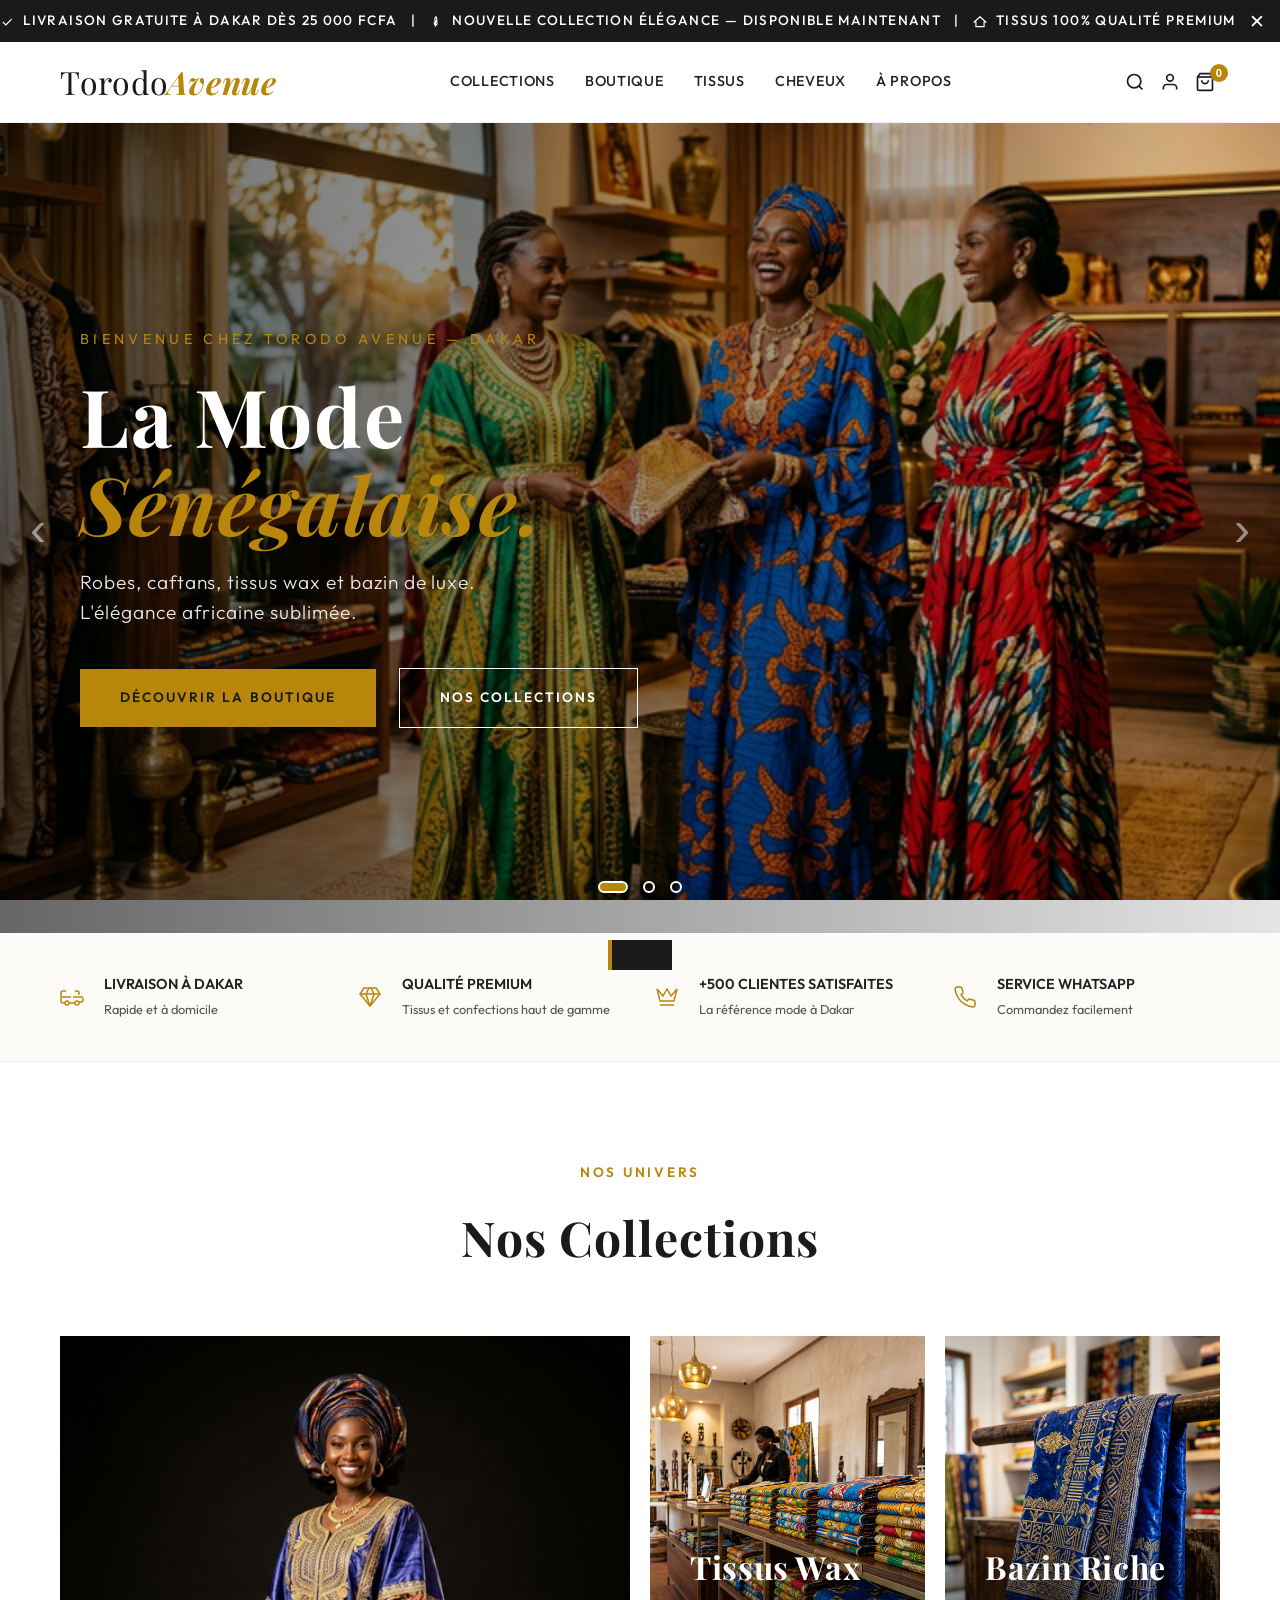
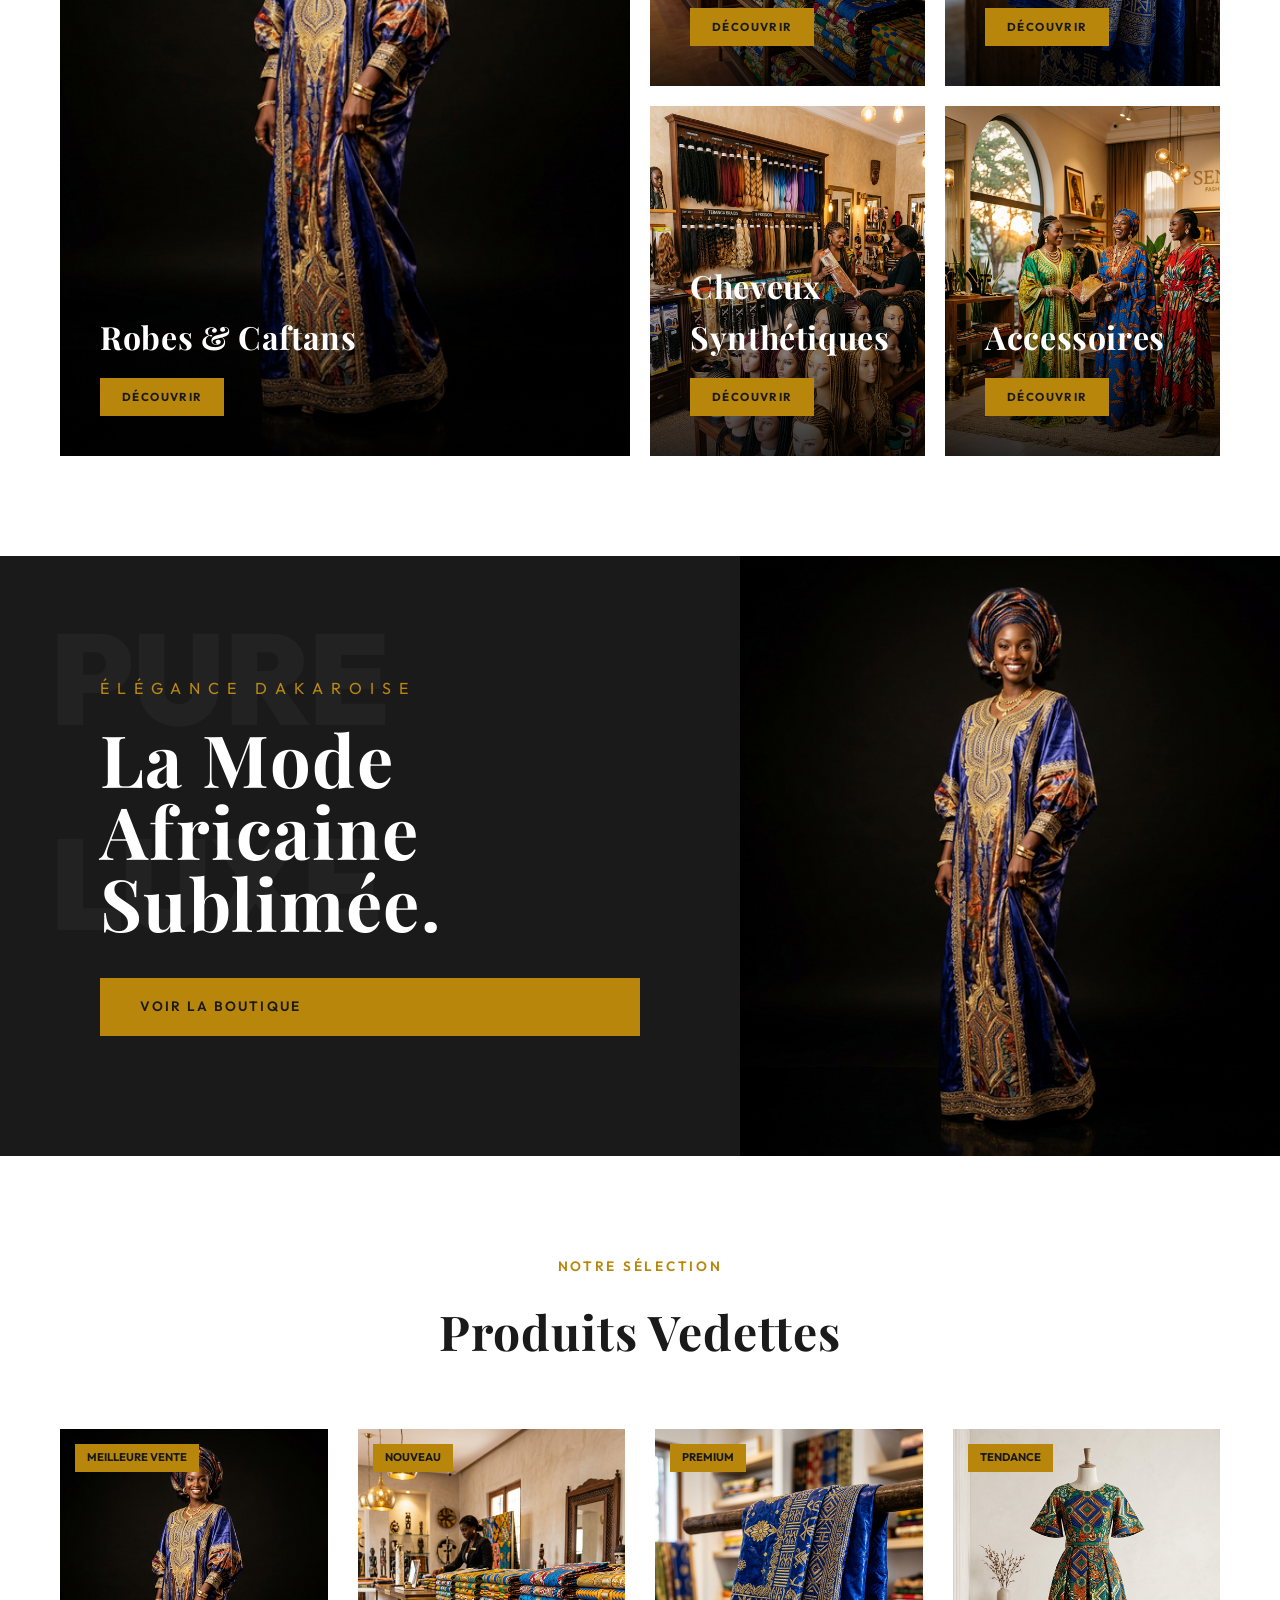
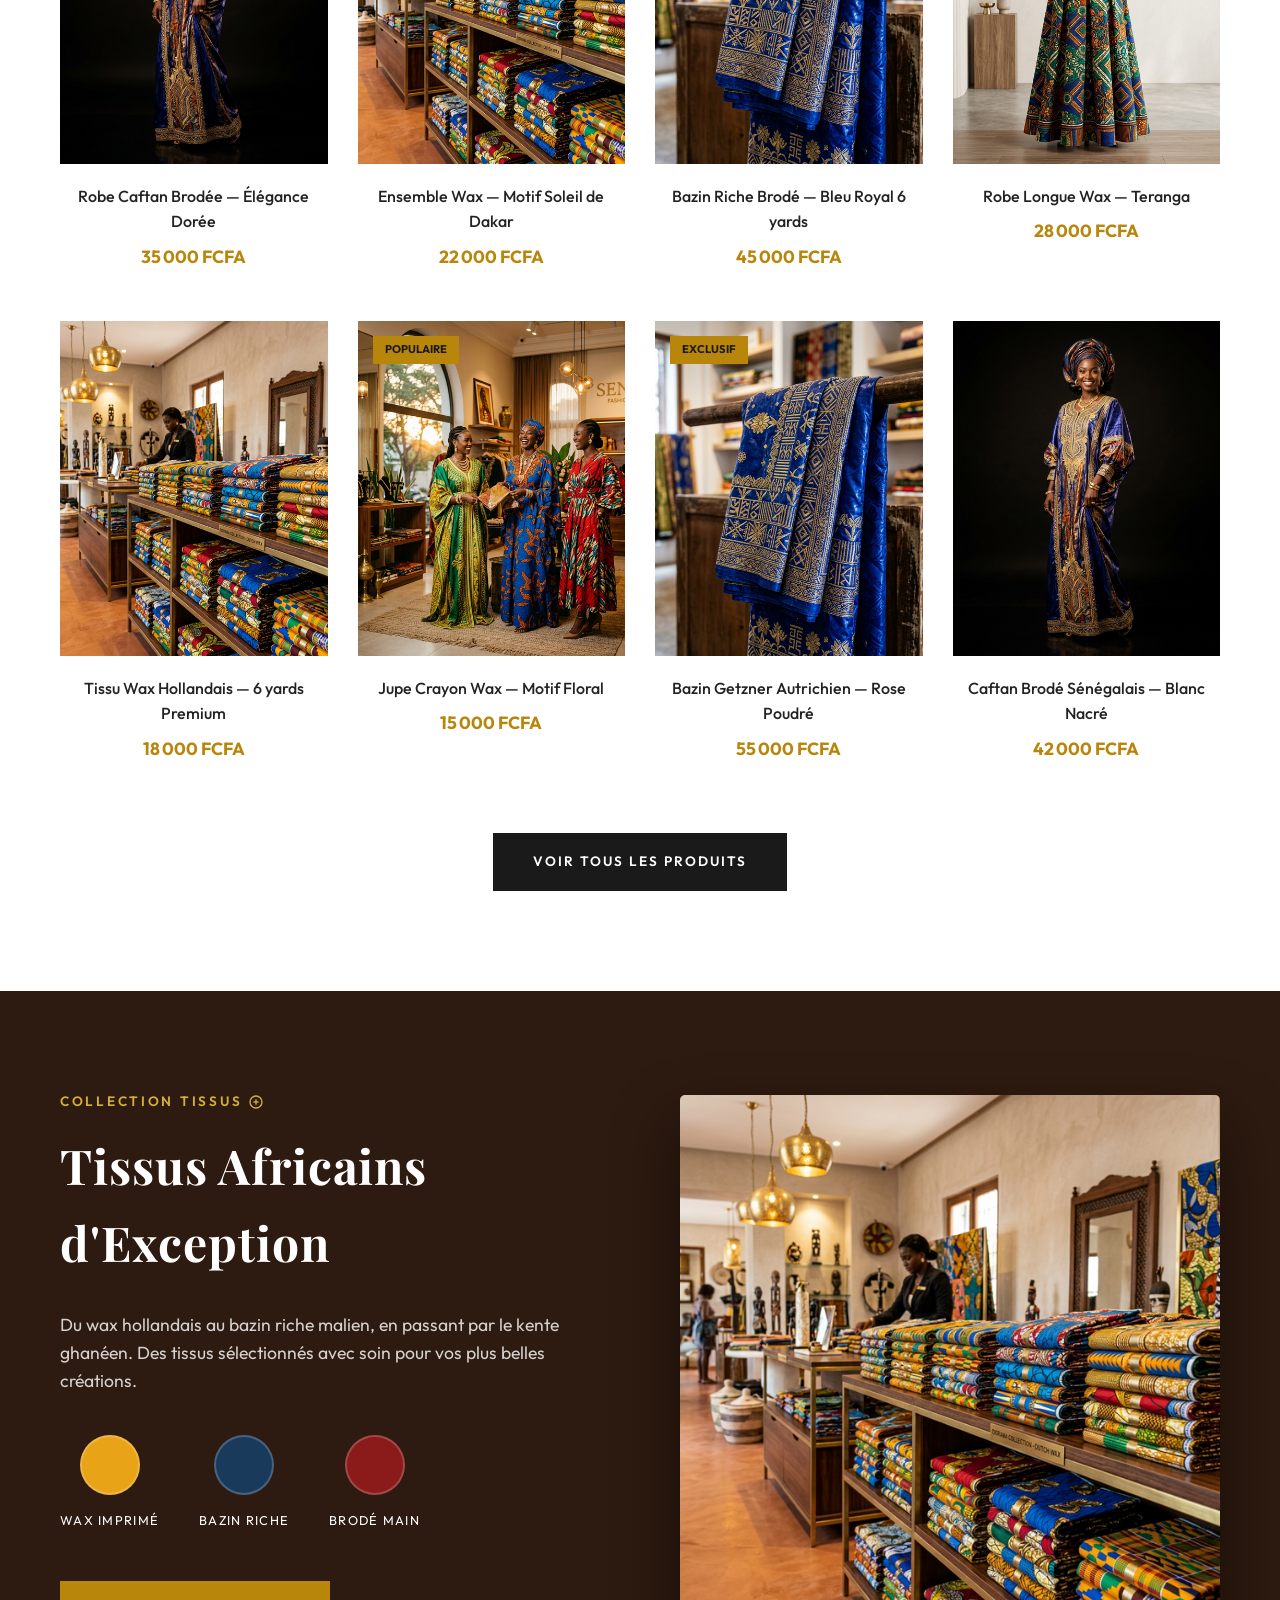
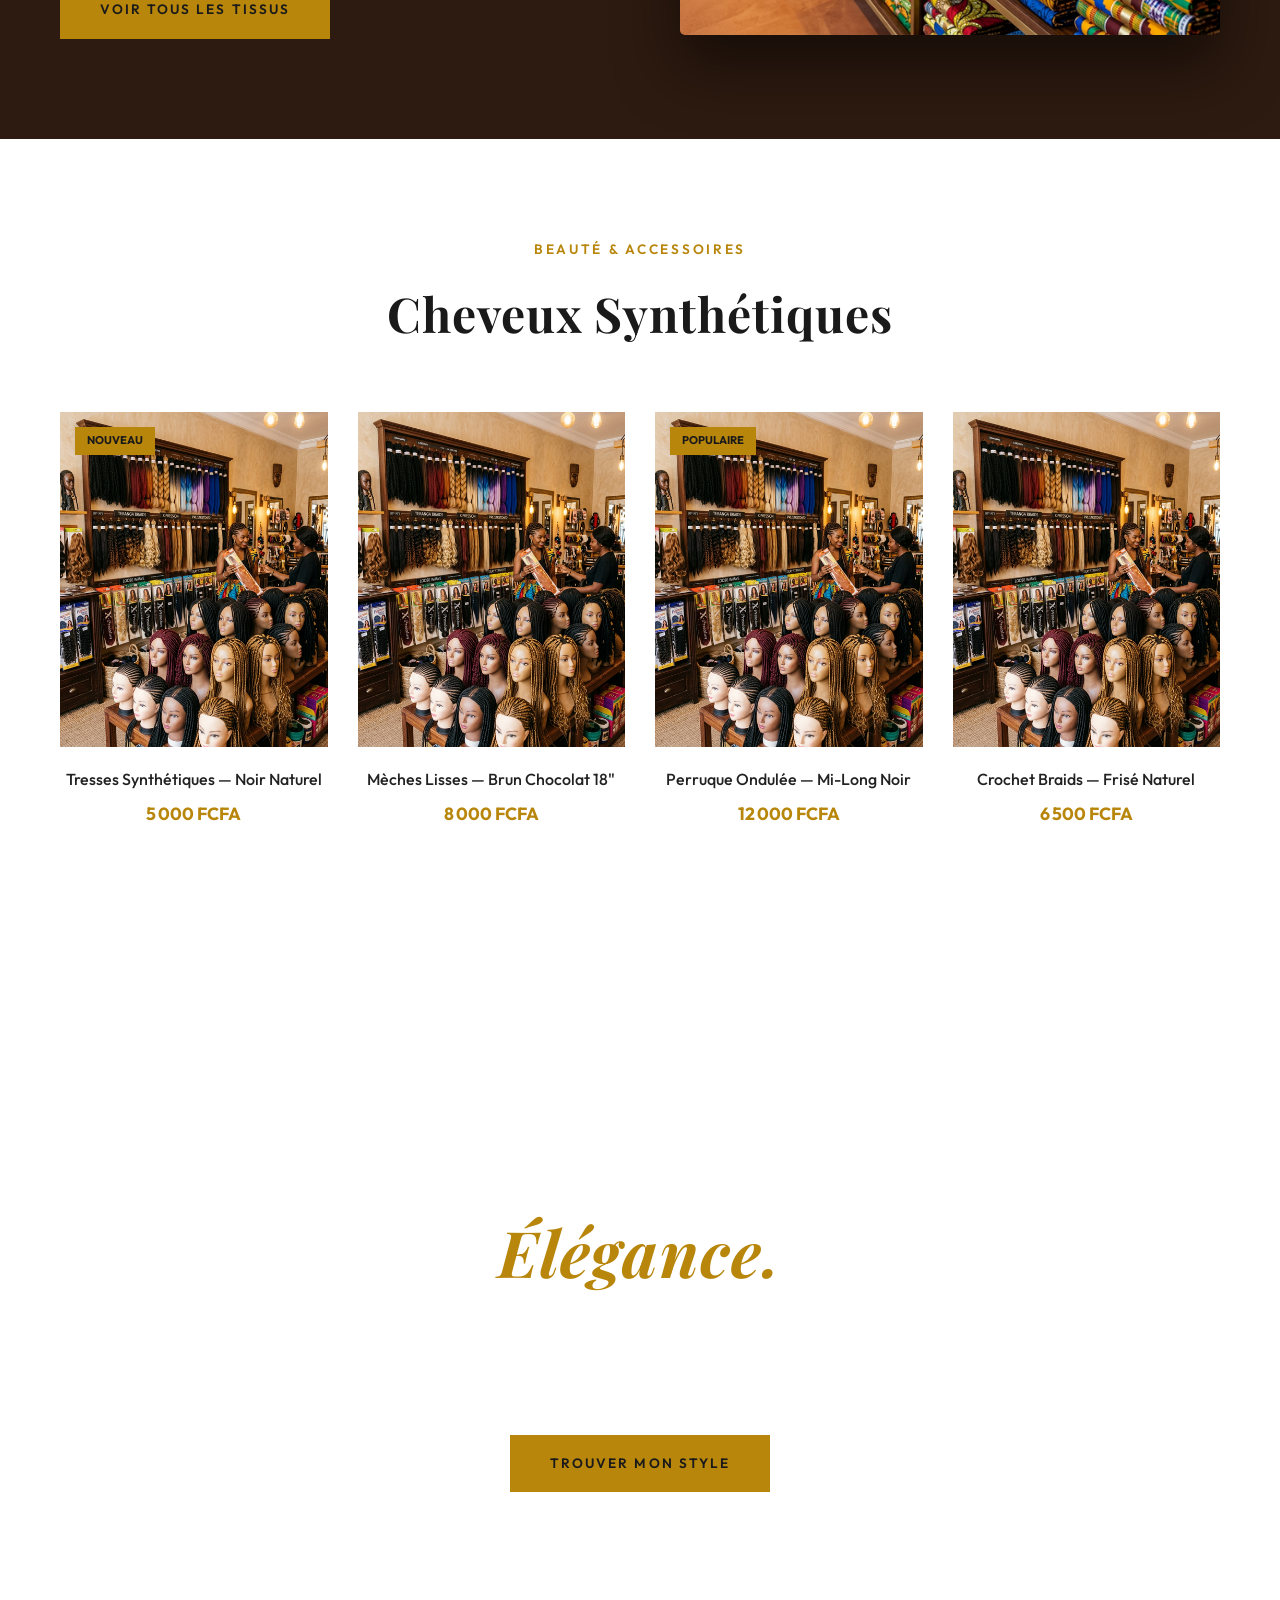
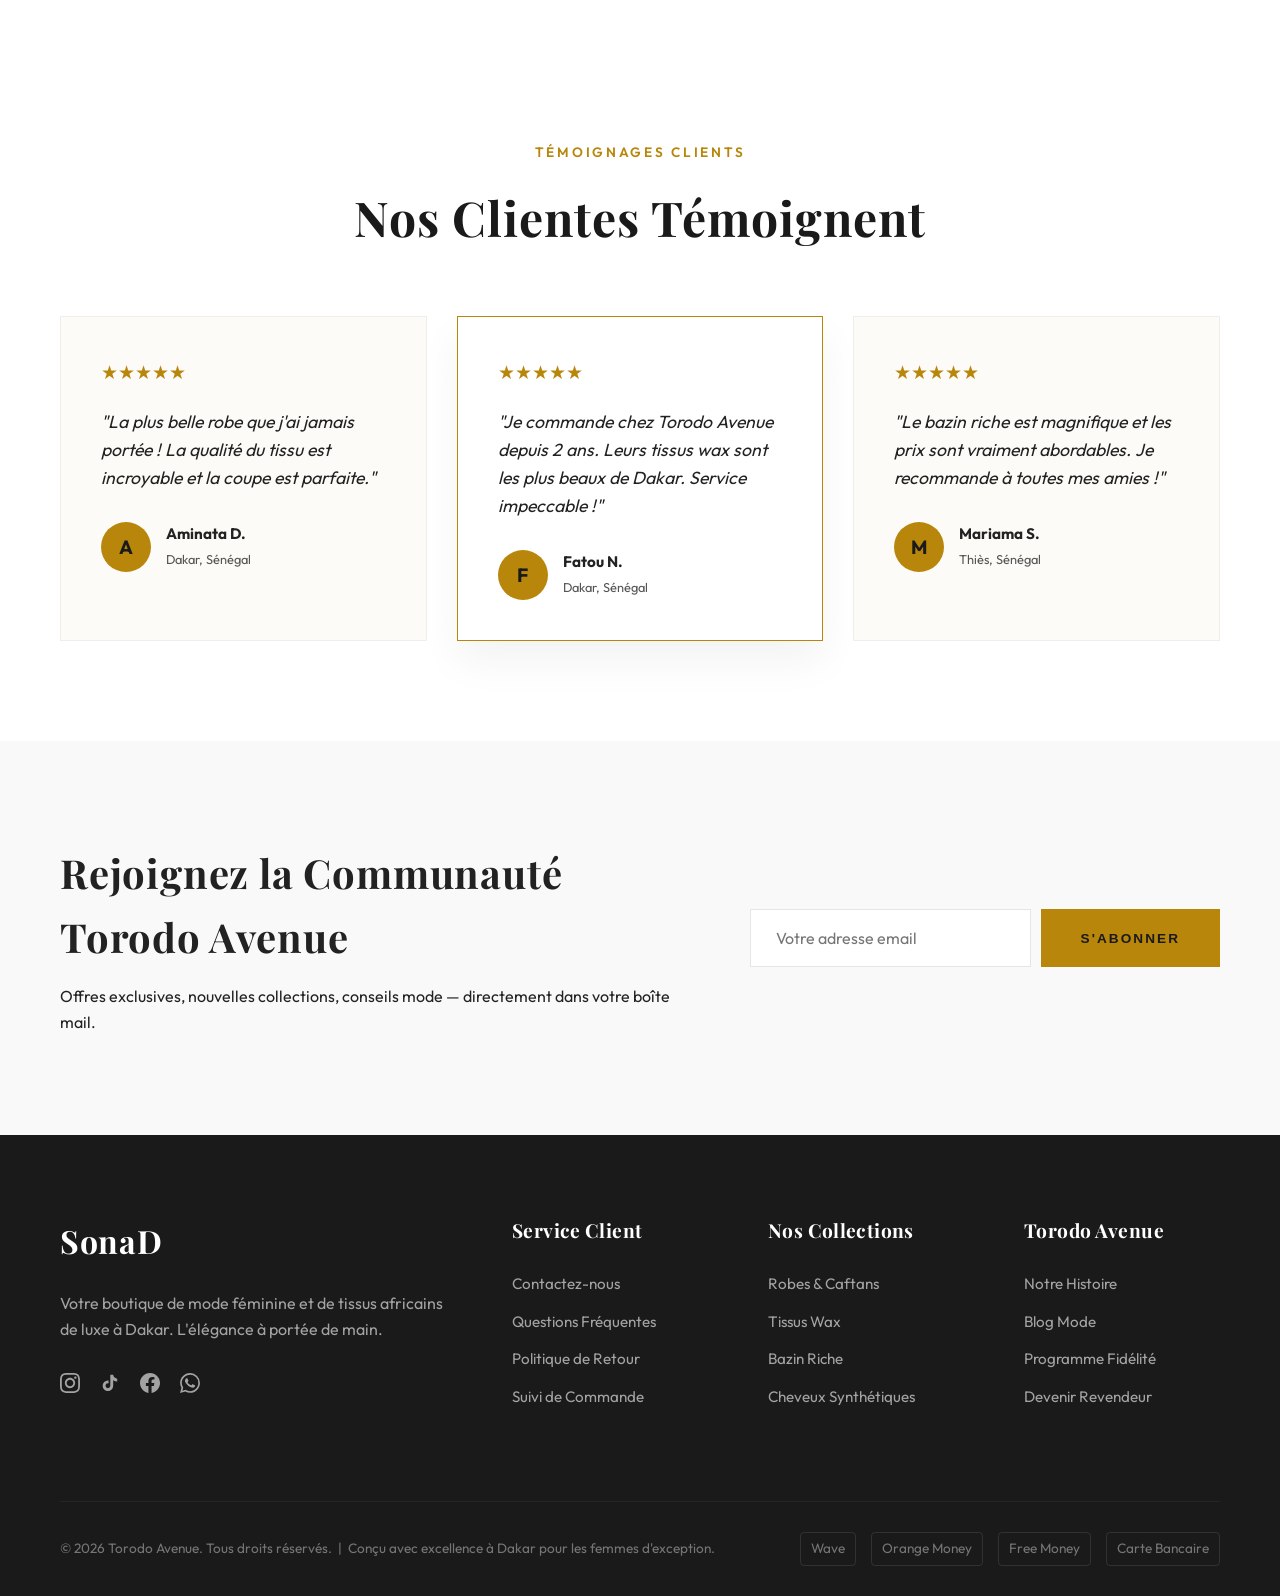
<file: index.html>
<!DOCTYPE html>
<html lang="fr">

<head>
  <meta charset="UTF-8" />
  <meta name="viewport" content="width=device-width, initial-scale=1.0" />
  <title>Torodo Avenue — Mode Femme & Tissus de Luxe à Dakar</title>
  <meta name="description"
    content="Torodo Avenue, votre boutique de mode féminine à Dakar. Robes, caftans, tissus wax, bazin riche et cheveux synthétiques. Collections exclusives, livraison partout au Sénégal." />
  <link rel="preconnect" href="https://fonts.googleapis.com" />
  <link rel="preconnect" href="https://fonts.gstatic.com" crossorigin />
  <link
    href="https://fonts.googleapis.com/css2?family=Playfair+Display:ital,wght@0,400;0,600;0,700;1,400&family=Outfit:wght@300;400;500;600&display=swap"
    rel="stylesheet" />
  <link rel="stylesheet" href="css/style.css" />
</head>

<body>

  <!-- ======================== BARRE D'ANNONCE ======================== -->
  <div class="announcement-bar" id="announcementBar">
    <div class="announcement-slider">
      <span><svg width="14" height="14" viewBox="0 0 24 24" fill="none" stroke="currentColor" stroke-width="2"
          style="vertical-align: middle; margin-right: 5px;">
          <path d="m5 12 5 5L20 7" />
        </svg> Livraison Gratuite à Dakar dès 25 000 FCFA &nbsp;&nbsp;|&nbsp;&nbsp; <svg width="14" height="14"
          viewBox="0 0 24 24" fill="none" stroke="currentColor" stroke-width="2"
          style="vertical-align: middle; margin-right: 5px;">
          <path
            d="M8.5 14.5A2.5 2.5 0 0 0 11 12c0-1.38-.5-2-1-3-1.072-2.143-.224-4.054 2-6 .5 2.5 2 3.5 1.441 8 0 0-4.441 0-4.441 3.5a2.5 2.5 0 1 0 5 0c0-1.63-1.226-3.194-3-4.5V20" />
        </svg> Nouvelle Collection Élégance — Disponible Maintenant &nbsp;&nbsp;|&nbsp;&nbsp; <svg width="14"
          height="14" viewBox="0 0 24 24" fill="none" stroke="currentColor" stroke-width="2"
          style="vertical-align: middle; margin-right: 5px;">
          <path d="M12 3 2 12h3v8h14v-8h3L12 3z" />
        </svg> Tissus 100% Qualité Premium</span>
      <span><svg width="14" height="14" viewBox="0 0 24 24" fill="none" stroke="currentColor" stroke-width="2"
          style="vertical-align: middle; margin-right: 5px;">
          <path d="m5 12 5 5L20 7" />
        </svg> Livraison Gratuite à Dakar dès 25 000 FCFA &nbsp;&nbsp;|&nbsp;&nbsp; <svg width="14" height="14"
          viewBox="0 0 24 24" fill="none" stroke="currentColor" stroke-width="2"
          style="vertical-align: middle; margin-right: 5px;">
          <path
            d="M8.5 14.5A2.5 2.5 0 0 0 11 12c0-1.38-.5-2-1-3-1.072-2.143-.224-4.054 2-6 .5 2.5 2 3.5 1.441 8 0 0-4.441 0-4.441 3.5a2.5 2.5 0 1 0 5 0c0-1.63-1.226-3.194-3-4.5V20" />
        </svg> Nouvelle Collection Élégance — Disponible Maintenant &nbsp;&nbsp;|&nbsp;&nbsp; <svg width="14"
          height="14" viewBox="0 0 24 24" fill="none" stroke="currentColor" stroke-width="2"
          style="vertical-align: middle; margin-right: 5px;">
          <path d="M12 3 2 12h3v8h14v-8h3L12 3z" />
        </svg> Tissus 100% Qualité Premium</span>
    </div>
    <button class="announcement-close" onclick="this.parentElement.style.display='none'">✕</button>
  </div>

  <!-- ======================== EN-TÊTE ======================== -->
  <header class="header" id="mainHeader">
    <div class="header-inner">
      <!-- Hamburger (mobile) -->
      <button class="hamburger" id="hamburger" aria-label="Menu">
        <span></span><span></span><span></span>
      </button>

      <!-- Logo -->
      <a href="#" class="logo">
        <span class="logo-torodo">Torodo</span><span class="logo-avenue">Avenue</span>
      </a>

      <!-- Navigation -->
      <nav class="nav" id="mainNav">
        <a href="#collections" class="nav-link">Collections</a>
        <a href="#produits" class="nav-link">Boutique</a>
        <a href="#tissus" class="nav-link">Tissus</a>
        <a href="#cheveux" class="nav-link">Cheveux</a>
        <a href="#apropos" class="nav-link">À Propos</a>
      </nav>

      <!-- Actions -->
      <div class="header-actions">
        <button class="icon-btn" id="searchBtn" aria-label="Rechercher">
          <svg width="20" height="20" viewBox="0 0 24 24" fill="none" stroke="currentColor" stroke-width="2">
            <circle cx="11" cy="11" r="8" />
            <path d="m21 21-4.35-4.35" />
          </svg>
        </button>
        <button class="icon-btn" aria-label="Compte">
          <svg width="20" height="20" viewBox="0 0 24 24" fill="none" stroke="currentColor" stroke-width="2">
            <path d="M20 21v-2a4 4 0 0 0-4-4H8a4 4 0 0 0-4 4v2" />
            <circle cx="12" cy="7" r="4" />
          </svg>
        </button>
        <button class="icon-btn cart-btn" id="cartBtn" aria-label="Panier">
          <svg width="20" height="20" viewBox="0 0 24 24" fill="none" stroke="currentColor" stroke-width="2">
            <path d="M6 2 3 6v14a2 2 0 0 0 2 2h14a2 2 0 0 0 2-2V6l-3-4z" />
            <line x1="3" y1="6" x2="21" y2="6" />
            <path d="M16 10a4 4 0 0 1-8 0" />
          </svg>
          <span class="cart-count" id="cartCount">0</span>
        </button>
      </div>
    </div>
  </header>

  <!-- Menu Mobile -->
  <div class="mobile-overlay" id="mobileOverlay">
    <button class="overlay-close" id="overlayClose" aria-label="Fermer le menu">✕</button>
    <a class="logo" href="#">
      <span class="logo-sona">Sona</span><span class="logo-d">D</span>
    </a>
    <nav class="mobile-nav">
      <a href="#collections" class="mobile-nav-link" onclick="closeMobileMenu()">Collections</a>
      <a href="#produits" class="mobile-nav-link" onclick="closeMobileMenu()">Boutique</a>
      <a href="#tissus" class="mobile-nav-link" onclick="closeMobileMenu()">Tissus</a>
      <a href="#cheveux" class="mobile-nav-link" onclick="closeMobileMenu()">Cheveux</a>
      <a href="#apropos" class="mobile-nav-link" onclick="closeMobileMenu()">À Propos</a>
    </nav>
  </div>

  <!-- ======================== HÉRO ======================== -->
  <section class="hero" id="hero">
    <div class="hero-slides">
      <div class="hero-slide active" style="background-image: url('assets/hero_banner.png')">
        <div class="hero-overlay"></div>
        <div class="hero-content">
          <p class="hero-eyebrow">Bienvenue chez Torodo Avenue — Dakar</p>
          <h1 class="hero-title">La Mode<br /><em>Sénégalaise.</em></h1>
          <p class="hero-sub">Robes, caftans, tissus wax et bazin de luxe.<br />L'élégance africaine sublimée.</p>
          <div class="hero-actions">
            <a href="#produits" class="btn btn-gold">Découvrir la Boutique</a>
            <a href="#collections" class="btn btn-outline-light">Nos Collections</a>
          </div>
        </div>
      </div>
      <div class="hero-slide" style="background-image: url('assets/collection_robes.png')">
        <div class="hero-overlay"></div>
        <div class="hero-content">
          <p class="hero-eyebrow">Nouvelle Collection</p>
          <h1 class="hero-title">Robes &<br /><em>Caftans</em></h1>
          <p class="hero-sub">Des pièces uniques pour chaque femme d'exception.</p>
          <div class="hero-actions">
            <a href="#produits" class="btn btn-gold">Voir la Collection</a>
          </div>
        </div>
      </div>
      <div class="hero-slide" style="background-image: url('assets/collection_wax.png')">
        <div class="hero-overlay"></div>
        <div class="hero-content">
          <p class="hero-eyebrow">Tissus Premium</p>
          <h1 class="hero-title">Wax &<br /><em>Bazin Riche</em></h1>
          <p class="hero-sub">Les plus beaux tissus africains, sélectionnés avec soin.</p>
          <div class="hero-actions">
            <a href="#tissus" class="btn btn-gold">Explorer les Tissus</a>
          </div>
        </div>
      </div>
    </div>
    <!-- Contrôles -->
    <div class="hero-controls" role="tablist" aria-label="Navigation du diaporama">
      <button class="hero-dot active" onclick="goToSlide(0)" aria-label="Diapositive 1" role="tab"></button>
      <button class="hero-dot" onclick="goToSlide(1)" aria-label="Diapositive 2" role="tab"></button>
      <button class="hero-dot" onclick="goToSlide(2)" aria-label="Diapositive 3" role="tab"></button>
    </div>
    <button class="hero-arrow left" onclick="prevSlide()" aria-label="Diapositive précédente">&#8249;</button>
    <button class="hero-arrow right" onclick="nextSlide()" aria-label="Diapositive suivante">&#8250;</button>
  </section>

  <!-- ======================== BARRE AVANTAGES ======================== -->
  <section class="feature-bar">
    <div class="container">
      <div class="feature-grid">
        <div class="feature-item">
          <div class="feature-icon">
            <svg width="24" height="24" viewBox="0 0 24 24" fill="none" stroke="currentColor" stroke-width="1.5">
              <path d="M5 18H3a2 2 0 0 1-2-2V8a2 2 0 0 1 2-2h3.19M15 6h2a2 2 0 0 1 2 2v2M23 13v2a2 2 0 0 1-2 2h-2" />
              <circle cx="7" cy="18" r="2" />
              <circle cx="17" cy="18" r="2" />
              <path d="M10 18h5M2 12h9M13 12h10" />
            </svg>
          </div>
          <div>
            <strong>Livraison à Dakar</strong>
            <span>Rapide et à domicile</span>
          </div>
        </div>
        <div class="feature-item">
          <div class="feature-icon">
            <svg width="24" height="24" viewBox="0 0 24 24" fill="none" stroke="currentColor" stroke-width="1.5">
              <path d="M6 3h12l4 6-10 12L2 9z" />
              <path d="M11 3 8 9l3.5 11" />
              <path d="M13 3l3 6-3.5 11" />
              <path d="M2 9h20" />
            </svg>
          </div>
          <div>
            <strong>Qualité Premium</strong>
            <span>Tissus et confections haut de gamme</span>
          </div>
        </div>
        <div class="feature-item">
          <div class="feature-icon">
            <svg width="24" height="24" viewBox="0 0 24 24" fill="none" stroke="currentColor" stroke-width="1.5">
              <path d="M2 4l3 12h14l3-12-6 7-4-7-4 7-6-7zm3 16h14" />
            </svg>
          </div>
          <div>
            <strong>+500 Clientes Satisfaites</strong>
            <span>La référence mode à Dakar</span>
          </div>
        </div>
        <div class="feature-item">
          <div class="feature-icon">
            <svg width="24" height="24" viewBox="0 0 24 24" fill="none" stroke="currentColor" stroke-width="1.5">
              <path
                d="M22 16.92v3a2 2 0 0 1-2.18 2 19.79 19.79 0 0 1-8.63-3.07 19.5 19.5 0 0 1-6-6 19.79 19.79 0 0 1-3.07-8.67A2 2 0 0 1 4.11 2h3a2 2 0 0 1 2 1.72 12.84 12.84 0 0 0 .7 2.81 2 2 0 0 1-.45 2.11L8.09 9.91a16 16 0 0 0 6 6l1.27-1.27a2 2 0 0 1 2.11-.45 12.84 12.84 0 0 0 2.81.7A2 2 0 0 1 22 16.92z" />
            </svg>
          </div>
          <div>
            <strong>Service WhatsApp</strong>
            <span>Commandez facilement</span>
          </div>
        </div>
      </div>
    </div>
  </section>

  <!-- ======================== COLLECTIONS ======================== -->
  <section class="section collections-section" id="collections">
    <div class="container">
      <div class="section-header">
        <p class="section-eyebrow">Nos Univers</p>
        <h2 class="section-title">Nos Collections</h2>
      </div>
      <div class="collections-grid">
        <div class="collection-card big">
          <img src="assets/collection_robes.png" alt="Femme élégante portant une robe de luxe Torodo Avenue"
            loading="lazy" />
          <div class="collection-card-overlay">
            <h3>Robes & Caftans</h3>
            <a href="#produits" class="btn btn-gold-sm">Découvrir</a>
          </div>
        </div>
        <div class="collection-card">
          <img src="assets/collection_wax.png" alt="Tissus Wax" loading="lazy" />
          <div class="collection-card-overlay">
            <h3>Tissus Wax</h3>
            <a href="#tissus" class="btn btn-gold-sm">Découvrir</a>
          </div>
        </div>
        <div class="collection-card">
          <img src="assets/collection_bazin.png" alt="Bazin Riche" loading="lazy" />
          <div class="collection-card-overlay">
            <h3>Bazin Riche</h3>
            <a href="#tissus" class="btn btn-gold-sm">Découvrir</a>
          </div>
        </div>
        <div class="collection-card">
          <img src="assets/collection_cheveux.png" alt="Cheveux Synthétiques" loading="lazy" />
          <div class="collection-card-overlay">
            <h3>Cheveux Synthétiques</h3>
            <a href="#cheveux" class="btn btn-gold-sm">Découvrir</a>
          </div>
        </div>
        <div class="collection-card">
          <img src="assets/hero_banner.png" alt="Accessoires" loading="lazy" />
          <div class="collection-card-overlay">
            <h3>Accessoires</h3>
            <a href="#produits" class="btn btn-gold-sm">Découvrir</a>
          </div>
        </div>
      </div>
    </div>
  </section>

  <!-- ======================== BANNIÈRE LUXE ======================== -->
  <section class="luxury-banner">
    <div class="luxury-banner-content">
      <p class="luxury-eyebrow">Élégance Dakaroise</p>
      <h2>La Mode<br />Africaine<br />Sublimée.</h2>
      <a href="#produits" class="btn btn-gold">Voir la Boutique</a>
    </div>
    <div class="luxury-banner-img">
      <img src="assets/collection_robes.png" alt="Détails de confection premium Torodo Avenue" />
    </div>
  </section>

  <!-- ======================== PRODUITS VEDETTES ======================== -->
  <section class="section" id="produits">
    <div class="container">
      <div class="section-header">
        <p class="section-eyebrow">Notre Sélection</p>
        <h2 class="section-title">Produits Vedettes</h2>
      </div>
      <div class="products-grid" id="productsGrid">
        <!-- Injecté par JS -->
      </div>
      <div class="cta-center">
        <a href="#" class="btn btn-dark">Voir Tous les Produits</a>
      </div>
    </div>
  </section>

  <!-- ======================== SECTION TISSUS ======================== -->
  <section class="section brown-section" id="tissus">
    <div class="container">
      <div class="brown-inner">
        <div class="brown-text">
          <p class="section-eyebrow light">Collection Tissus <svg width="16" height="16" viewBox="0 0 24 24" fill="none"
              stroke="currentColor" stroke-width="2" style="vertical-align: middle;">
              <path d="M12 21a9 9 0 1 0 0-18 9 9 0 0 0 0 18z" />
              <path d="M12 8v8" />
              <path d="M8 12h8" />
            </svg></p>
          <h2 class="section-title light">Tissus Africains<br />d'Exception</h2>
          <p class="brown-desc">Du wax hollandais au bazin riche malien, en passant par le kente ghanéen. Des tissus
            sélectionnés avec soin pour vos plus belles créations.</p>
          <div class="brown-shades">
            <div class="shade-item">
              <div class="shade-dot" style="background: #E8A317;"></div>
              <span>Wax Imprimé</span>
            </div>
            <div class="shade-item">
              <div class="shade-dot" style="background: #1A3A5C;"></div>
              <span>Bazin Riche</span>
            </div>
            <div class="shade-item">
              <div class="shade-dot" style="background: #8B1A1A;"></div>
              <span>Brodé Main</span>
            </div>
          </div>
          <a href="#produits" class="btn btn-gold">Voir tous les Tissus</a>
        </div>
        <div class="brown-img">
          <img src="assets/collection_wax.png" alt="Différents types de tissus Wax et Bazin Riche Torodo Avenue" />
        </div>
      </div>
    </div>
  </section>

  <!-- ======================== CHEVEUX SYNTHÉTIQUES ======================== -->
  <section class="section" id="cheveux">
    <div class="container">
      <div class="section-header">
        <p class="section-eyebrow">Beauté & Accessoires</p>
        <h2 class="section-title">Cheveux Synthétiques</h2>
      </div>
      <div class="balayage-grid" id="cheveuxGrid">
        <!-- Injecté par JS -->
      </div>
    </div>
  </section>

  <!-- ======================== BANNIÈRE INSPIRATION ======================== -->
  <section class="howto-banner">
    <div class="howto-content">
      <h2>Sublimez Votre<br /><em>Élégance.</em></h2>
      <p>Chaque pièce Torodo Avenue est pensée pour les femmes qui célèbrent leur beauté et leur culture.</p>
      <a href="#produits" class="btn btn-gold">Trouver Mon Style</a>
    </div>
  </section>

  <!-- ======================== TÉMOIGNAGES ======================== -->
  <section class="section testimonials-section" id="apropos">
    <div class="container">
      <div class="section-header">
        <p class="section-eyebrow">Témoignages Clients</p>
        <h2 class="section-title">Nos Clientes Témoignent</h2>
      </div>
      <div class="testimonials-grid">
        <div class="testimonial-card">
          <div class="stars">★★★★★</div>
          <p>"La plus belle robe que j'ai jamais portée ! La qualité du tissu est incroyable et la coupe est parfaite."
          </p>
          <div class="testimonial-author">
            <div class="author-avatar">A</div>
            <div>
              <strong>Aminata D.</strong>
              <span>Dakar, Sénégal</span>
            </div>
          </div>
        </div>
        <div class="testimonial-card featured">
          <div class="stars">★★★★★</div>
          <p>"Je commande chez Torodo Avenue depuis 2 ans. Leurs tissus wax sont les plus beaux de Dakar. Service
            impeccable !"
          </p>
          <div class="testimonial-author">
            <div class="author-avatar">F</div>
            <div>
              <strong>Fatou N.</strong>
              <span>Dakar, Sénégal</span>
            </div>
          </div>
        </div>
        <div class="testimonial-card">
          <div class="stars">★★★★★</div>
          <p>"Le bazin riche est magnifique et les prix sont vraiment abordables. Je recommande à toutes mes amies !"
          </p>
          <div class="testimonial-author">
            <div class="author-avatar">M</div>
            <div>
              <strong>Mariama S.</strong>
              <span>Thiès, Sénégal</span>
            </div>
          </div>
        </div>
      </div>
    </div>
  </section>

  <!-- ======================== NEWSLETTER ======================== -->
  <section class="newsletter-section">
    <div class="container">
      <div class="newsletter-inner">
        <div class="newsletter-text">
          <h2>Rejoignez la Communauté Torodo Avenue</h2>
          <p>Offres exclusives, nouvelles collections, conseils mode — directement dans votre boîte mail.</p>
        </div>
        <form class="newsletter-form" onsubmit="subscribeNewsletter(event)">
          <input type="email" id="newsletterEmail" placeholder="Votre adresse email" required />
          <button type="submit" class="btn btn-gold">S'abonner</button>
        </form>
      </div>
    </div>
  </section>

  <!-- ======================== PIED DE PAGE ======================== -->
  <footer class="footer">
    <div class="container">
      <div class="footer-grid">
        <div class="footer-brand">
          <a href="#" class="logo footer-logo">
            <span class="logo-sona">Sona</span><span class="logo-d">D</span>
          </a>
          <p>Votre boutique de mode féminine et de tissus africains de luxe à Dakar. L'élégance à portée de main.</p>
          <div class="social-links">
            <a href="#" aria-label="Instagram" class="social-link">
              <svg viewBox="0 0 24 24" width="20" height="20" fill="currentColor">
                <path
                  d="M12 2.163c3.204 0 3.584.012 4.85.07 3.252.148 4.771 1.691 4.919 4.919.058 1.265.069 1.645.069 4.849 0 3.205-.012 3.584-.069 4.849-.149 3.225-1.664 4.771-4.919 4.919-1.266.058-1.644.07-4.85.07-3.204 0-3.584-.012-4.849-.07-3.26-.149-4.771-1.699-4.919-4.92-.058-1.265-.07-1.644-.07-4.849 0-3.204.013-3.583.07-4.849.149-3.227 1.664-4.771 4.919-4.919 1.266-.057 1.645-.069 4.849-.069zm0-2.163c-3.259 0-3.667.014-4.947.072-4.358.2-6.78 2.618-6.98 6.98-.059 1.281-.073 1.689-.073 4.948 0 3.259.014 3.668.072 4.948.2 4.358 2.618 6.78 6.98 6.98 1.281.058 1.689.072 4.948.072 3.259 0 3.668-.014 4.948-.072 4.354-.2 6.782-2.618 6.979-6.98.059-1.28.073-1.689.073-4.948 0-3.259-.014-3.667-.072-4.947-.196-4.354-2.617-6.78-6.979-6.98-1.281-.059-1.69-.073-4.949-.073zm0 5.838c-3.403 0-6.162 2.759-6.162 6.162s2.759 6.163 6.162 6.163 6.162-2.759 6.162-6.163c0-3.403-2.759-6.162-6.162-6.162zm0 10.162c-2.209 0-4-1.79-4-4 0-2.209 1.791-4 4-4s4 1.791 4 4c0 2.21-1.791 4-4 4zm6.406-11.845c-.796 0-1.441.645-1.441 1.44s.645 1.44 1.441 1.44c.795 0 1.439-.645 1.439-1.44s-.644-1.44-1.439-1.44z" />
              </svg>
            </a>
            <a href="#" aria-label="TikTok" class="social-link">
              <svg viewBox="0 0 24 24" width="20" height="20" fill="currentColor">
                <path
                  d="M19.59 6.69a4.83 4.83 0 01-3.77-4.25V2h-3.45v13.67a2.89 2.89 0 01-2.88 2.5 2.89 2.89 0 01-2.89-2.89 2.89 2.89 0 012.89-2.89c.28 0 .54.04.79.1V9.01a6.33 6.33 0 00-.79-.05 6.34 6.34 0 00-6.34 6.34 6.34 6.34 0 006.34 6.34 6.34 6.34 0 006.33-6.34V8.75a8.26 8.26 0 004.84 1.55V6.85a4.85 4.85 0 01-1.07-.16z" />
              </svg>
            </a>
            <a href="#" aria-label="Facebook" class="social-link">
              <svg viewBox="0 0 24 24" width="20" height="20" fill="currentColor">
                <path
                  d="M24 12.073c0-6.627-5.373-12-12-12s-12 5.373-12 12c0 5.99 4.388 10.954 10.125 11.854v-8.385H7.078v-3.47h3.047V9.43c0-3.007 1.792-4.669 4.533-4.669 1.312 0 2.686.235 2.686.235v2.953H15.83c-1.491 0-1.956.925-1.956 1.874v2.25h3.328l-.532 3.47h-2.796v8.385C19.612 23.027 24 18.062 24 12.073z" />
              </svg>
            </a>
            <a href="#" aria-label="WhatsApp" class="social-link">
              <svg viewBox="0 0 24 24" width="20" height="20" fill="currentColor">
                <path
                  d="M17.472 14.382c-.297-.149-1.758-.867-2.03-.967-.273-.099-.471-.148-.67.15-.197.297-.767.966-.94 1.164-.173.199-.347.223-.644.075-.297-.15-1.255-.463-2.39-1.475-.883-.788-1.48-1.761-1.653-2.059-.173-.297-.018-.458.13-.606.134-.133.298-.347.446-.52.149-.174.198-.298.298-.497.099-.198.05-.371-.025-.52-.075-.149-.669-1.612-.916-2.207-.242-.579-.487-.5-.669-.51-.173-.008-.371-.01-.57-.01-.198 0-.52.074-.792.372-.272.297-1.04 1.016-1.04 2.479 0 1.462 1.065 2.875 1.213 3.074.149.198 2.096 3.2 5.077 4.487.709.306 1.262.489 1.694.625.712.227 1.36.195 1.871.118.571-.085 1.758-.719 2.006-1.413.248-.694.248-1.289.173-1.413-.074-.124-.272-.198-.57-.347m-5.421 7.403h-.004a9.87 9.87 0 01-5.031-1.378l-.361-.214-3.741.982.998-3.648-.235-.374a9.86 9.86 0 01-1.51-5.26c.001-5.45 4.436-9.884 9.888-9.884 2.64 0 5.122 1.03 6.988 2.898a9.825 9.825 0 012.893 6.994c-.003 5.45-4.437 9.884-9.885 9.884m8.413-18.297A11.815 11.815 0 0012.05 0C5.495 0 .16 5.335.157 11.892c0 2.096.547 4.142 1.588 5.945L.057 24l6.305-1.654a11.882 11.882 0 005.683 1.448h.005c6.554 0 11.89-5.335 11.893-11.893a11.821 11.821 0 00-3.48-8.413z" />
              </svg>
            </a>
          </div>
        </div>

        <div class="footer-col">
          <h4>Service Client</h4>
          <ul>
            <li><a href="#">Contactez-nous</a></li>
            <li><a href="#">Questions Fréquentes</a></li>
            <li><a href="#">Politique de Retour</a></li>
            <li><a href="#">Suivi de Commande</a></li>
          </ul>
        </div>

        <div class="footer-col">
          <h4>Nos Collections</h4>
          <ul>
            <li><a href="#">Robes & Caftans</a></li>
            <li><a href="#">Tissus Wax</a></li>
            <li><a href="#">Bazin Riche</a></li>
            <li><a href="#">Cheveux Synthétiques</a></li>
          </ul>
        </div>

        <div class="footer-col">
          <h4>Torodo Avenue</h4>
          <ul>
            <li><a href="#">Notre Histoire</a></li>
            <li><a href="#">Blog Mode</a></li>
            <li><a href="#">Programme Fidélité</a></li>
            <li><a href="#">Devenir Revendeur</a></li>
          </ul>
        </div>
      </div>

      <div class="footer-bottom">
        <p>© 2026 Torodo Avenue. Tous droits réservés. &nbsp;|&nbsp; Conçu avec excellence à Dakar pour les femmes
          d'exception.</p>
        <div class="payment-icons">
          <span class="pay-badge">Wave</span>
          <span class="pay-badge">Orange Money</span>
          <span class="pay-badge">Free Money</span>
          <span class="pay-badge">Carte Bancaire</span>
        </div>
      </div>
    </div>
  </footer>

  <!-- ======================== TIROIR PANIER ======================== -->
  <div class="cart-overlay" id="cartOverlay" onclick="closeCart()"></div>
  <div class="cart-drawer" id="cartDrawer">
    <div class="cart-header">
      <h3>Mon Panier</h3>
      <button onclick="closeCart()" class="cart-close">✕</button>
    </div>
    <div class="cart-body" id="cartBody">
      <div class="cart-empty">
        <div class="cart-empty-icon"><svg width="48" height="48" viewBox="0 0 24 24" fill="none" stroke="currentColor"
            stroke-width="1">
            <path d="M6 2 3 6v14a2 2 0 0 0 2 2h14a2 2 0 0 0 2-2V6l-3-4z" />
            <line x1="3" y1="6" x2="21" y2="6" />
            <path d="M16 10a4 4 0 0 1-8 0" />
          </svg></div>
        <p>Votre panier est vide.</p>
        <a href="#produits" class="btn btn-gold" onclick="closeCart()">Commencer vos Achats</a>
      </div>
    </div>
    <div class="cart-footer" id="cartFooter" style="display:none">
      <div class="cart-total">
        <span>Total</span>
        <strong id="cartTotal">0 FCFA</strong>
      </div>
      <button class="btn btn-gold btn-full">Passer la Commande</button>
    </div>
  </div>

  <!-- Notification -->
  <div class="toast" id="toast"></div>

  <script src="js/main.js"></script>
</body>

</html>
</file>
<file: css/style.css>
/* ==========================================================================
   Torodo Avenue Premium Design System — Mode Femme & Tissus — Dakar, Sénégal
   ========================================================================== */

:root {
  /* Colors */
  --primary: #1A1A1A;
  /* Luxury Black */
  --secondary: #B8860B;
  /* Darker Gold for contrast (WCAG) */
  --accent: #FDFBF8;
  /* Soft Cream */
  --text: #222222;
  --text-light: #555555;
  --white: #FFFFFF;
  --gold-hover: #B8860B;
  --gray-bg: #F9F9F9;

  /* Typography */
  --font-main: 'Outfit', sans-serif;
  --font-heading: 'Playfair Display', serif;

  /* Spacing */
  --section-padding: 100px 0;
  --container-width: 1200px;

  /* Transitions */
  --transition: all 0.3s cubic-bezier(0.4, 0, 0.2, 1);
}

* {
  margin: 0;
  padding: 0;
  box-sizing: border-box;
}

html {
  scroll-behavior: smooth;
}

body {
  font-family: var(--font-main);
  color: var(--text);
  line-height: 1.6;
  background-color: var(--white);
  overflow-x: hidden;
}

h1,
h2,
h3,
h4,
.logo {
  font-family: var(--font-heading);
  letter-spacing: 0.02em;
}

a {
  text-decoration: none;
  color: inherit;
  transition: var(--transition);
}

ul {
  list-style: none;
}

img {
  max-width: 100%;
  height: auto;
  display: block;
}

.container {
  max-width: var(--container-width);
  margin: 0 auto;
  padding: 0 20px;
}

.section {
  padding: var(--section-padding);
}

/* ==========================================================================
   Announcement Bar
   ========================================================================== */

.announcement-bar {
  background: var(--primary);
  color: var(--white);
  padding: 10px 0;
  font-size: 0.85rem;
  font-weight: 500;
  text-transform: uppercase;
  letter-spacing: 0.1em;
  position: relative;
  overflow: hidden;
  z-index: 1001;
}

.announcement-slider {
  display: flex;
  white-space: nowrap;
  animation: scrollAnnounce 30s linear infinite;
}

.announcement-slider span {
  padding-right: 50px;
}

@keyframes scrollAnnounce {
  0% {
    transform: translateX(0);
  }

  100% {
    transform: translateX(-50%);
  }
}

.announcement-close {
  position: absolute;
  right: 15px;
  top: 50%;
  transform: translateY(-50%);
  background: none;
  border: none;
  color: var(--white);
  cursor: pointer;
  font-size: 1.2rem;
  z-index: 2;
}

/* ==========================================================================
   Header & Navigation
   ========================================================================== */

.header {
  position: sticky;
  top: 0;
  background: rgba(255, 255, 255, 0.95);
  backdrop-filter: blur(10px);
  z-index: 1000;
  border-bottom: 1px solid rgba(0, 0, 0, 0.05);
  transition: var(--transition);
}

.header-inner {
  display: flex;
  align-items: center;
  justify-content: space-between;
  height: 80px;
  max-width: var(--container-width);
  margin: 0 auto;
  padding: 0 20px;
}

.logo {
  font-size: 2rem;
  font-weight: 700;
}

.logo-torodo {
  color: var(--primary);
  font-weight: 300;
}

.logo-avenue {
  color: var(--secondary);
  font-style: italic;
  font-weight: 700;
  margin-left: -2px;
}

.nav {
  display: flex;
  gap: 30px;
}

.nav-link {
  font-weight: 500;
  text-transform: uppercase;
  font-size: 0.9rem;
  letter-spacing: 0.05em;
  position: relative;
}

.nav-link::after {
  content: '';
  position: absolute;
  bottom: -5px;
  left: 0;
  width: 0;
  height: 1.5px;
  background: var(--secondary);
  transition: var(--transition);
}

.nav-link:hover {
  color: var(--secondary);
}

.nav-link:hover::after {
  width: 100%;
}

.header-actions {
  display: flex;
  align-items: center;
  gap: 15px;
}

.icon-btn {
  background: none;
  border: none;
  cursor: pointer;
  color: var(--primary);
  display: flex;
  align-items: center;
  position: relative;
  transition: var(--transition);
}

.icon-btn:hover {
  color: var(--secondary);
  transform: translateY(-2px);
}

.cart-btn {
  padding-right: 5px;
}

.cart-count {
  position: absolute;
  top: -8px;
  right: -8px;
  background: var(--secondary);
  color: var(--white);
  font-size: 0.7rem;
  width: 18px;
  height: 18px;
  border-radius: 50%;
  display: flex;
  align-items: center;
  justify-content: center;
  font-weight: 600;
}

.hamburger {
  display: none;
  flex-direction: column;
  gap: 5px;
  background: none;
  border: none;
  cursor: pointer;
}

.hamburger span {
  width: 25px;
  height: 2px;
  background: var(--primary);
}

/* ==========================================================================
   Hero Section
   ========================================================================== */

.hero {
  height: 90vh;
  width: 100%;
  position: relative;
  overflow: hidden;
}

.hero-slides {
  height: 100%;
  width: 100%;
}

.hero-slide {
  position: absolute;
  top: 0;
  left: 0;
  width: 100%;
  height: 100%;
  background-size: cover;
  background-position: center;
  background-attachment: fixed;
  display: flex;
  align-items: center;
  opacity: 0;
  visibility: hidden;
  transition: opacity 1s ease;
}

.hero-slide.active {
  opacity: 1;
  visibility: visible;
}

.hero-overlay {
  position: absolute;
  top: 0;
  left: 0;
  width: 100%;
  height: 100%;
  background: linear-gradient(to right, rgba(0, 0, 0, 0.6) 0%, rgba(0, 0, 0, 0.1) 100%);
}

.hero-content {
  position: relative;
  max-width: var(--container-width);
  width: 100%;
  margin: 0 auto;
  padding: 0 40px;
  color: var(--white);
  transform: translateY(30px);
  transition: transform 1s ease 0.3s, opacity 1s ease 0.3s;
  opacity: 0;
}

.hero-slide.active .hero-content {
  transform: translateY(0);
  opacity: 1;
}

.hero-eyebrow {
  text-transform: uppercase;
  letter-spacing: 0.3em;
  font-size: 0.9rem;
  margin-bottom: 20px;
  color: var(--secondary);
}

.hero-title {
  font-size: clamp(3rem, 8vw, 5rem);
  line-height: 1.1;
  margin-bottom: 20px;
}

.hero-title em {
  color: var(--secondary);
  font-style: italic;
}

.hero-sub {
  font-size: 1.2rem;
  max-width: 500px;
  margin-bottom: 40px;
  font-weight: 300;
  letter-spacing: 0.05em;
  color: rgba(255, 255, 255, 0.9);
}

.btn {
  display: inline-block;
  padding: 18px 40px;
  text-transform: uppercase;
  font-size: 0.85rem;
  letter-spacing: 0.15em;
  font-weight: 600;
  cursor: pointer;
  border-radius: 0;
  transition: var(--transition);
  border: none;
}

.btn-gold {
  background: var(--secondary);
  color: var(--primary);
}

.btn-gold:hover {
  background: var(--gold-hover);
  color: var(--white);
  transform: translateY(-3px);
  box-shadow: 0 10px 20px rgba(0, 0, 0, 0.2);
}

.btn-outline-light {
  border: 1px solid var(--white);
  color: var(--white);
  background: transparent;
  margin-left: 20px;
}

.btn-outline-light:hover {
  background: var(--white);
  color: var(--primary);
}

.hero-controls {
  position: absolute;
  bottom: 40px;
  left: 50%;
  transform: translateX(-50%);
  display: flex;
  gap: 15px;
  z-index: 10;
}

.hero-dot {
  width: 12px;
  height: 12px;
  border-radius: 50%;
  border: 2px solid var(--white);
  background: transparent;
  cursor: pointer;
}

.hero-dot.active {
  background: var(--secondary);
  width: 30px;
  border-radius: 10px;
}

.hero-arrow {
  position: absolute;
  top: 50%;
  transform: translateY(-50%);
  background: none;
  border: none;
  color: var(--white);
  font-size: 3rem;
  cursor: pointer;
  z-index: 10;
  opacity: 0.5;
  transition: var(--transition);
}

.hero-arrow:hover {
  opacity: 1;
  color: var(--secondary);
}

.hero-arrow.left {
  left: 30px;
}

.hero-arrow.right {
  right: 30px;
}

/* ==========================================================================
   Feature Bar
   ========================================================================== */

.feature-bar {
  background: var(--accent);
  border-bottom: 1px solid rgba(0, 0, 0, 0.05);
  padding: 40px 0;
}

.feature-grid {
  display: grid;
  grid-template-columns: repeat(4, 1fr);
  gap: 30px;
}

.feature-item {
  display: flex;
  align-items: center;
  gap: 20px;
}

.feature-icon {
  font-size: 1.8rem;
  color: var(--secondary);
  display: flex;
  align-items: center;
  justify-content: center;
}

.feature-icon svg {
  transition: var(--transition);
}

.feature-item:hover .feature-icon svg {
  transform: scale(1.1) rotate(5deg);
}

.feature-item strong {
  display: block;
  font-size: 0.9rem;
  font-weight: 600;
  text-transform: uppercase;
}

.feature-item span {
  font-size: 0.8rem;
  color: var(--text-light);
}

/* ==========================================================================
   Collections Grid
   ========================================================================== */

.section-header {
  margin-bottom: 60px;
  text-align: center;
}

.section-eyebrow {
  color: var(--secondary);
  text-transform: uppercase;
  letter-spacing: 0.2em;
  font-size: 0.85rem;
  margin-bottom: 15px;
  font-weight: 600;
}

.section-title {
  font-size: 3rem;
  color: var(--primary);
}

.collections-grid {
  display: grid;
  grid-template-columns: repeat(4, 1fr);
  grid-template-rows: repeat(2, 350px);
  gap: 20px;
}

.collection-card {
  position: relative;
  overflow: hidden;
}

.collection-card.big {
  grid-column: span 2;
  grid-row: span 2;
}

.collection-card img {
  width: 100%;
  height: 100%;
  object-fit: cover;
  transition: transform 1.5s ease;
}

.collection-card:hover img {
  transform: scale(1.1);
}

.collection-card-overlay {
  position: absolute;
  bottom: 0;
  left: 0;
  width: 100%;
  padding: 40px;
  background: linear-gradient(to top, rgba(0, 0, 0, 0.8), transparent);
  color: var(--white);
  display: flex;
  flex-direction: column;
  justify-content: flex-end;
  transition: var(--transition);
}

.collection-card h3 {
  font-size: 2rem;
  margin-bottom: 15px;
}

.btn-gold-sm {
  display: inline-block;
  background: var(--secondary);
  color: var(--primary);
  padding: 10px 22px;
  font-size: 0.72rem;
  width: fit-content;
  text-transform: uppercase;
  letter-spacing: 0.12em;
  font-weight: 700;
  cursor: pointer;
  transition: var(--transition);
}

.btn-gold-sm:hover {
  background: var(--gold-hover);
  color: var(--white);
  transform: translateY(-2px);
}

/* ==========================================================================
   Product Grid
   ========================================================================== */

.products-grid {
  display: grid;
  grid-template-columns: repeat(4, 1fr);
  gap: 30px;
  margin-bottom: 50px;
}

.product-card {
  transition: var(--transition);
  position: relative;
}

.product-image-container {
  overflow: hidden;
  position: relative;
  background: var(--gray-bg);
  aspect-ratio: 4/5;
}

.product-image {
  width: 100%;
  height: 100%;
  object-fit: cover;
  transition: transform 0.7s cubic-bezier(0.4, 0, 0.2, 1);
}

.product-card:hover .product-image {
  transform: scale(1.05);
}

.product-badge {
  position: absolute;
  top: 15px;
  left: 15px;
  background: var(--secondary);
  color: var(--primary);
  padding: 5px 12px;
  font-size: 0.7rem;
  font-weight: 700;
  text-transform: uppercase;
}

.product-actions {
  position: absolute;
  bottom: 0;
  left: 0;
  width: 100%;
  transform: translateY(100%);
  transition: var(--transition);
  background: rgba(26, 26, 26, 0.9);
}

.product-card:hover .product-actions {
  transform: translateY(0);
}

.add-to-cart {
  width: 100%;
  background: none;
  border: none;
  color: var(--white);
  padding: 15px;
  font-size: 0.8rem;
  text-transform: uppercase;
  font-weight: 600;
  cursor: pointer;
  letter-spacing: 0.1em;
}

.add-to-cart:hover {
  background: var(--secondary);
  color: var(--primary);
}

.product-info {
  padding: 20px 0;
  text-align: center;
}

.product-name {
  font-family: var(--font-main);
  font-size: 1rem;
  margin-bottom: 8px;
  font-weight: 500;
}

.product-price {
  font-weight: 700;
  color: var(--secondary);
  font-size: 1.1rem;
}

/* ==========================================================================
   Luxury Banner
   ========================================================================== */

.luxury-banner {
  display: flex;
  background: var(--primary);
  color: var(--white);
  height: 600px;
  overflow: hidden;
}

.luxury-banner-content {
  flex: 1;
  padding: 100px;
  display: flex;
  flex-direction: column;
  justify-content: center;
  position: relative;
}

.luxury-banner-content::before {
  content: 'PURE LUXE';
  position: absolute;
  top: 20px;
  left: 50px;
  font-size: 8rem;
  opacity: 0.03;
  font-weight: 900;
  pointer-events: none;
}

.luxury-eyebrow {
  color: var(--secondary);
  text-transform: uppercase;
  letter-spacing: 0.5em;
  margin-bottom: 20px;
}

.luxury-banner-content h2 {
  font-size: 4.5rem;
  line-height: 1;
  margin-bottom: 40px;
}

.luxury-banner-img {
  flex: 1;
}

.luxury-banner-img img {
  width: 100%;
  height: 100%;
  object-fit: cover;
}

/* ==========================================================================
   Brown Girls Section
   ========================================================================== */

.brown-section {
  background: #2D1A10;
}

.brown-inner {
  display: grid;
  grid-template-columns: 1fr 1fr;
  align-items: center;
  gap: 80px;
}

.section-eyebrow.light {
  color: #D4AF37;
}

.section-title.light {
  color: var(--white);
  margin-bottom: 30px;
}

.brown-desc {
  color: rgba(255, 255, 255, 0.8);
  font-size: 1.1rem;
  margin-bottom: 40px;
}

.brown-shades {
  display: flex;
  gap: 40px;
  margin-bottom: 50px;
}

.shade-item {
  display: flex;
  flex-direction: column;
  align-items: center;
  gap: 15px;
}

.shade-dot {
  width: 60px;
  height: 60px;
  border-radius: 50%;
  border: 2px solid rgba(255, 255, 255, 0.2);
}

.shade-item span {
  color: var(--white);
  font-size: 0.8rem;
  text-transform: uppercase;
  letter-spacing: 0.1em;
}

.brown-img img {
  border-radius: 5px;
  box-shadow: 0 30px 60px rgba(0, 0, 0, 0.5);
}

/* ==========================================================================
   How-To Banner
   ========================================================================== */

.howto-banner {
  background: linear-gradient(rgba(0, 0, 0, 0.45), rgba(0, 0, 0, 0.45)), url('../assets/collection_raw.png');
  background-size: cover;
  background-position: center;
  background-attachment: fixed;
  padding: 150px 0;
  text-align: center;
  color: var(--white);
}

.howto-content h2 {
  font-size: 4rem;
  margin-bottom: 30px;
}

.howto-content h2 em {
  color: var(--secondary);
  font-style: italic;
}

.howto-content p {
  font-size: 1.2rem;
  margin: 0 auto 40px;
  max-width: 600px;
}

/* ==========================================================================
   Testimonials
   ========================================================================== */

.testimonials-grid {
  display: grid;
  grid-template-columns: repeat(3, 1fr);
  gap: 30px;
}

.testimonial-card {
  padding: 40px;
  background: var(--accent);
  border: 1px solid rgba(0, 0, 0, 0.05);
  transition: var(--transition);
}

.testimonial-card.featured {
  background: var(--white);
  border-color: var(--secondary);
  transform: scale(1.05);
  box-shadow: 0 20px 40px rgba(0, 0, 0, 0.05);
}

.stars {
  color: var(--secondary);
  font-size: 1.2rem;
  margin-bottom: 20px;
}

.testimonial-card p {
  font-size: 1.1rem;
  font-style: italic;
  margin-bottom: 30px;
  color: var(--text);
}

.testimonial-author {
  display: flex;
  align-items: center;
  gap: 15px;
}

.author-avatar {
  width: 50px;
  height: 50px;
  border-radius: 50%;
  background: var(--secondary);
  color: var(--primary);
  display: flex;
  align-items: center;
  justify-content: center;
  font-weight: 700;
  font-size: 1.2rem;
}

.testimonial-author strong {
  display: block;
  font-size: 0.95rem;
}

.testimonial-author span {
  font-size: 0.8rem;
  color: var(--text-light);
}

/* ==========================================================================
   Newsletter
   ========================================================================== */

.newsletter-section {
  background: var(--gray-bg);
  padding: 100px 0;
}

.newsletter-inner {
  display: flex;
  align-items: center;
  justify-content: space-between;
  gap: 60px;
}

.newsletter-text h2 {
  font-size: 2.5rem;
  margin-bottom: 15px;
}

.newsletter-form {
  display: flex;
  gap: 10px;
  flex: 1;
  max-width: 500px;
}

.newsletter-form input {
  flex: 1;
  padding: 18px 25px;
  border: 1px solid rgba(0, 0, 0, 0.1);
  font-family: inherit;
  font-size: 1rem;
}

.newsletter-form input:focus {
  outline: none;
  border-color: var(--secondary);
}

/* ==========================================================================
   Footer
   ========================================================================== */

.footer {
  background: var(--primary);
  color: var(--white);
  padding: 80px 0 30px;
}

.footer-grid {
  display: grid;
  grid-template-columns: 2fr 1fr 1fr 1fr;
  gap: 60px;
  margin-bottom: 80px;
}

.footer-brand .logo {
  margin-bottom: 25px;
  display: block;
}

.footer-brand p {
  color: rgba(255, 255, 255, 0.6);
  margin-bottom: 30px;
}

.social-links {
  display: flex;
  gap: 20px;
}

.social-link {
  color: var(--white);
  opacity: 0.6;
}

.social-link:hover {
  opacity: 1;
  color: var(--secondary);
}

.footer h4 {
  font-size: 1.2rem;
  margin-bottom: 25px;
  color: var(--white);
}

.footer ul li {
  margin-bottom: 12px;
}

.footer ul li a {
  color: rgba(255, 255, 255, 0.6);
  font-size: 0.95rem;
}

.footer ul li a:hover {
  color: var(--secondary);
  padding-left: 5px;
}

.footer-bottom {
  padding-top: 30px;
  border-top: 1px solid rgba(255, 255, 255, 0.05);
  display: flex;
  justify-content: space-between;
  align-items: center;
  color: rgba(255, 255, 255, 0.4);
  font-size: 0.85rem;
}

.payment-icons {
  display: flex;
  gap: 15px;
}

.pay-badge {
  border: 1px solid rgba(255, 255, 255, 0.1);
  padding: 5px 10px;
  border-radius: 4px;
}

/* ==========================================================================
   Cart Drawer
   ========================================================================== */

.cart-overlay {
  position: fixed;
  top: 0;
  left: 0;
  width: 100%;
  height: 100%;
  background: rgba(0, 0, 0, 0.5);
  z-index: 2000;
  opacity: 0;
  visibility: hidden;
  transition: var(--transition);
}

.cart-overlay.active {
  opacity: 1;
  visibility: visible;
}

.cart-drawer {
  position: fixed;
  top: 0;
  right: -450px;
  width: 450px;
  height: 100%;
  background: var(--white);
  z-index: 2001;
  transition: var(--transition);
  display: flex;
  flex-direction: column;
}

.cart-drawer.active {
  right: 0;
}

.cart-header {
  padding: 25px;
  border-bottom: 1px solid rgba(0, 0, 0, 0.05);
  display: flex;
  justify-content: space-between;
  align-items: center;
}

.cart-body {
  flex: 1;
  padding: 25px;
  overflow-y: auto;
}

.cart-empty {
  text-align: center;
  padding-top: 50px;
}

.cart-empty-icon {
  font-size: 4rem;
  margin-bottom: 20px;
  opacity: 0.3;
}

.cart-footer {
  padding: 25px;
  border-top: 1px solid rgba(0, 0, 0, 0.05);
}

.cart-total {
  display: flex;
  justify-content: space-between;
  font-size: 1.2rem;
  margin-bottom: 20px;
}

.btn-full {
  width: 100%;
}

/* ==========================================================================
   Responsive
   ========================================================================== */

@media (max-width: 1024px) {
  .hero-content {
    padding: 0 20px;
  }

  .luxury-banner {
    height: auto;
    flex-direction: column;
  }

  .luxury-banner-content {
    padding: 50px 20px;
  }

  .footer-grid {
    grid-template-columns: 1fr 1fr;
    gap: 40px;
  }

  .collections-grid {
    grid-template-columns: repeat(2, 1fr);
    grid-template-rows: auto;
  }

  .collection-card.big {
    grid-column: span 2;
    grid-row: span 1;
    height: 400px;
  }

  .balayage-grid {
    grid-template-columns: repeat(2, 1fr);
  }

  .products-grid {
    grid-template-columns: repeat(2, 1fr);
  }

  .brown-inner {
    grid-template-columns: 1fr;
    text-align: center;
    gap: 40px;
  }

  .brown-shades {
    justify-content: center;
  }

  .feature-grid {
    grid-template-columns: repeat(2, 1fr);
  }

  .testimonials-grid {
    grid-template-columns: 1fr;
  }

  .testimonial-card.featured {
    transform: scale(1);
  }
}

@media (max-width: 768px) {
  .nav {
    display: none;
  }

  .hamburger {
    display: flex;
    order: -1;
  }

  .header-inner {
    height: 70px;
  }

  .header-actions {
    gap: 6px;
  }

  .icon-btn svg {
    width: 17px;
    height: 17px;
  }

  .logo {
    font-size: 1.5rem;
  }

  .hero-title {
    font-size: 3rem;
  }

  .hero-sub {
    font-size: 1rem;
  }

  /* Disable fixed parallax on mobile — buggy in iOS Safari */
  .howto-banner,
  .hero-slide {
    background-attachment: scroll;
  }

  .newsletter-inner {
    flex-direction: column;
    text-align: center;
  }

  .newsletter-form {
    max-width: 100%;
    flex-direction: column;
  }

  .section-title {
    font-size: 2.2rem;
  }

  .cart-drawer {
    width: 100%;
    right: -100%;
  }

  .feature-grid {
    grid-template-columns: 1fr 1fr;
  }

  .footer-grid {
    grid-template-columns: 1fr;
  }

  .balayage-grid {
    grid-template-columns: repeat(2, 1fr);
    gap: 15px;
  }

  .luxury-banner-content h2 {
    font-size: 3rem;
  }

  .howto-content h2 {
    font-size: 2.5rem;
  }

  .brown-inner {
    gap: 30px;
  }
}

@media (max-width: 480px) {
  .hero-actions {
    display: flex;
    flex-direction: column;
    gap: 15px;
  }

  .btn-outline-light {
    margin-left: 0;
  }

  .collections-grid {
    grid-template-columns: 1fr;
  }

  .collection-card.big {
    grid-column: span 1;
    height: 300px;
  }

  .products-grid {
    grid-template-columns: 1fr;
    gap: 20px;
  }

  .balayage-grid {
    grid-template-columns: 1fr 1fr;
    gap: 15px;
  }

  .brown-shades {
    gap: 20px;
  }
}

/* ==========================================================================
   Mobile Overlay Menu
   ========================================================================== */

.mobile-overlay {
  position: fixed;
  inset: 0;
  background: var(--primary);
  z-index: 3000;
  display: flex;
  flex-direction: column;
  align-items: center;
  justify-content: center;
  gap: 30px;
  transform: translateX(-100%);
  transition: transform 0.4s cubic-bezier(0.4, 0, 0.2, 1);
}

.mobile-overlay.active {
  transform: translateX(0);
}

.overlay-close {
  position: absolute;
  top: 25px;
  right: 25px;
  font-size: 1.8rem;
  color: var(--white);
  background: none;
  border: none;
  cursor: pointer;
}

.mobile-nav {
  display: flex;
  flex-direction: column;
  align-items: center;
  gap: 30px;
}

.mobile-nav-link {
  color: var(--white);
  font-size: 2rem;
  font-family: var(--font-heading);
  text-transform: uppercase;
  letter-spacing: 0.1em;
  transition: var(--transition);
}

.mobile-nav-link:hover {
  color: var(--secondary);
}

.mobile-overlay .logo {
  position: absolute;
  top: 25px;
  left: 30px;
  font-size: 2rem;
}

/* ==========================================================================
   Balayage Grid
   ========================================================================== */

.balayage-grid {
  display: grid;
  grid-template-columns: repeat(4, 1fr);
  gap: 30px;
}

/* ==========================================================================
   Cart Item Styles
   ========================================================================== */

.cart-item {
  display: flex;
  gap: 15px;
  padding: 15px 0;
  border-bottom: 1px solid rgba(0, 0, 0, 0.06);
}

.cart-item-img {
  width: 100px;
  height: 120px;
  object-fit: cover;
  flex-shrink: 0;
}

.cart-item-name {
  font-size: 0.9rem;
  font-weight: 600;
  margin-bottom: 5px;
}

.cart-item-price {
  color: var(--secondary);
  font-weight: 700;
  margin-bottom: 10px;
}

.cart-item-controls {
  display: flex;
  align-items: center;
  gap: 12px;
}

.cart-item-controls button {
  background: none;
  border: 1px solid rgba(0, 0, 0, 0.1);
  width: 28px;
  height: 28px;
  cursor: pointer;
  font-size: 1rem;
  display: flex;
  align-items: center;
  justify-content: center;
  transition: var(--transition);
}

.cart-item-controls button:hover {
  border-color: var(--secondary);
  color: var(--secondary);
}

.cart-remove {
  border: none !important;
  color: #999;
  font-size: 1rem;
}

/* ==========================================================================
   Toast Notification
   ========================================================================== */

.toast {
  position: fixed;
  bottom: 30px;
  left: 50%;
  transform: translateX(-50%) translateY(100px);
  background: var(--primary);
  color: var(--white);
  padding: 15px 30px;
  font-size: 0.95rem;
  z-index: 5000;
  transition: transform 0.4s ease;
  pointer-events: none;
  white-space: nowrap;
  border-left: 4px solid var(--secondary);
}

.toast.show {
  transform: translateX(-50%) translateY(0);
}

/* ==========================================================================
   Fade-in Scroll Animation
   ========================================================================== */

.fade-in {
  opacity: 0;
  transform: translateY(40px);
  transition: opacity 0.7s ease, transform 0.7s ease;
}

.fade-in.visible {
  opacity: 1;
  transform: translateY(0);
}

/* Staggered delay per nth-child */
.products-grid .product-card:nth-child(1) {
  transition-delay: 0s;
}

.products-grid .product-card:nth-child(2) {
  transition-delay: 0.1s;
}

.products-grid .product-card:nth-child(3) {
  transition-delay: 0.2s;
}

.products-grid .product-card:nth-child(4) {
  transition-delay: 0.3s;
}

.products-grid .product-card:nth-child(5) {
  transition-delay: 0s;
}

.products-grid .product-card:nth-child(6) {
  transition-delay: 0.1s;
}

.products-grid .product-card:nth-child(7) {
  transition-delay: 0.2s;
}

.products-grid .product-card:nth-child(8) {
  transition-delay: 0.3s;
}

.cta-center {
  text-align: center;
}

.btn-dark {
  background: var(--primary);
  color: var(--white);
}

.btn-dark:hover {
  background: #333;
  transform: translateY(-3px);
  box-shadow: 0 10px 20px rgba(0, 0, 0, 0.2);
}
</file>
